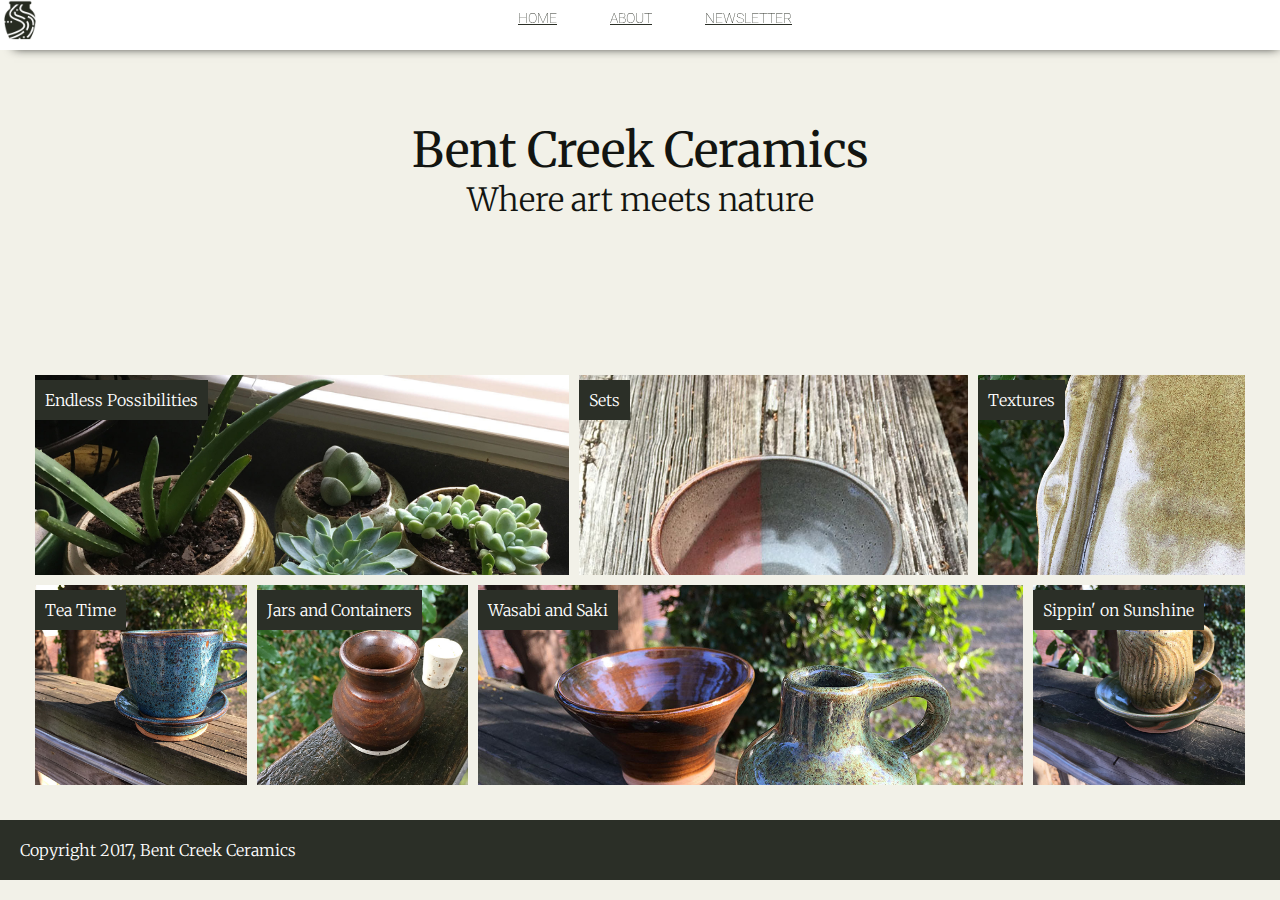
<file: index.html>
<!DOCTYPE html>
<html>
  <head>
    <meta charset="utf-8">
    <title>Bent Creek Ceramics</title>
    <link rel="stylesheet" href="styles.css">
    <link href="https://fonts.googleapis.com/css?family=Merriweather:300,300i,400,400i,700|Roboto:300,300i,400,400i" rel="stylesheet">
  </head>

  <body>

    <nav class="nav">
      <div class="navimg"></div>
      <div class="navlinks">
        <a href="index.html" class="link" id="home-link">Home</a>
        <a href="about/index.html" class="link" id="about-link">About</a>
        <a href="newsletter/index.html" class="link" id="news-link">Newsletter</a>
      </div>
    </nav>

    <header class="header">
      <h1>Bent Creek Ceramics</h1>
      <h3>Where art meets nature</h3>
    </header>

    <section class="selection">
      <div class="pics" id="endless">
        <p class="tag">Endless Possibilities</p>
      </div>
      <div class="pics" id="sets">
        <p class="tag">Sets</p>
      </div>
      <div class="pics" id="textures">
        <p class="tag">Textures</p>
      </div>
      <div class="pics" id="tea">
        <p class="tag">Tea Time</p>
      </div>
      <div class="pics" id="jar">
        <p class="tag">Jars and Containers</p>
      </div>
      <div class="pics" id="wasabi">
        <p class="tag">Wasabi and Saki</p>
      </div>
      <div class="pics" id="sun">
        <p class="tag">Sippin' on Sunshine</p>
      </div>
    </section>

  <footer>
    <p>Copyright 2017, Bent Creek Ceramics</p>
  </footer>

  </body>
</html>
</file>
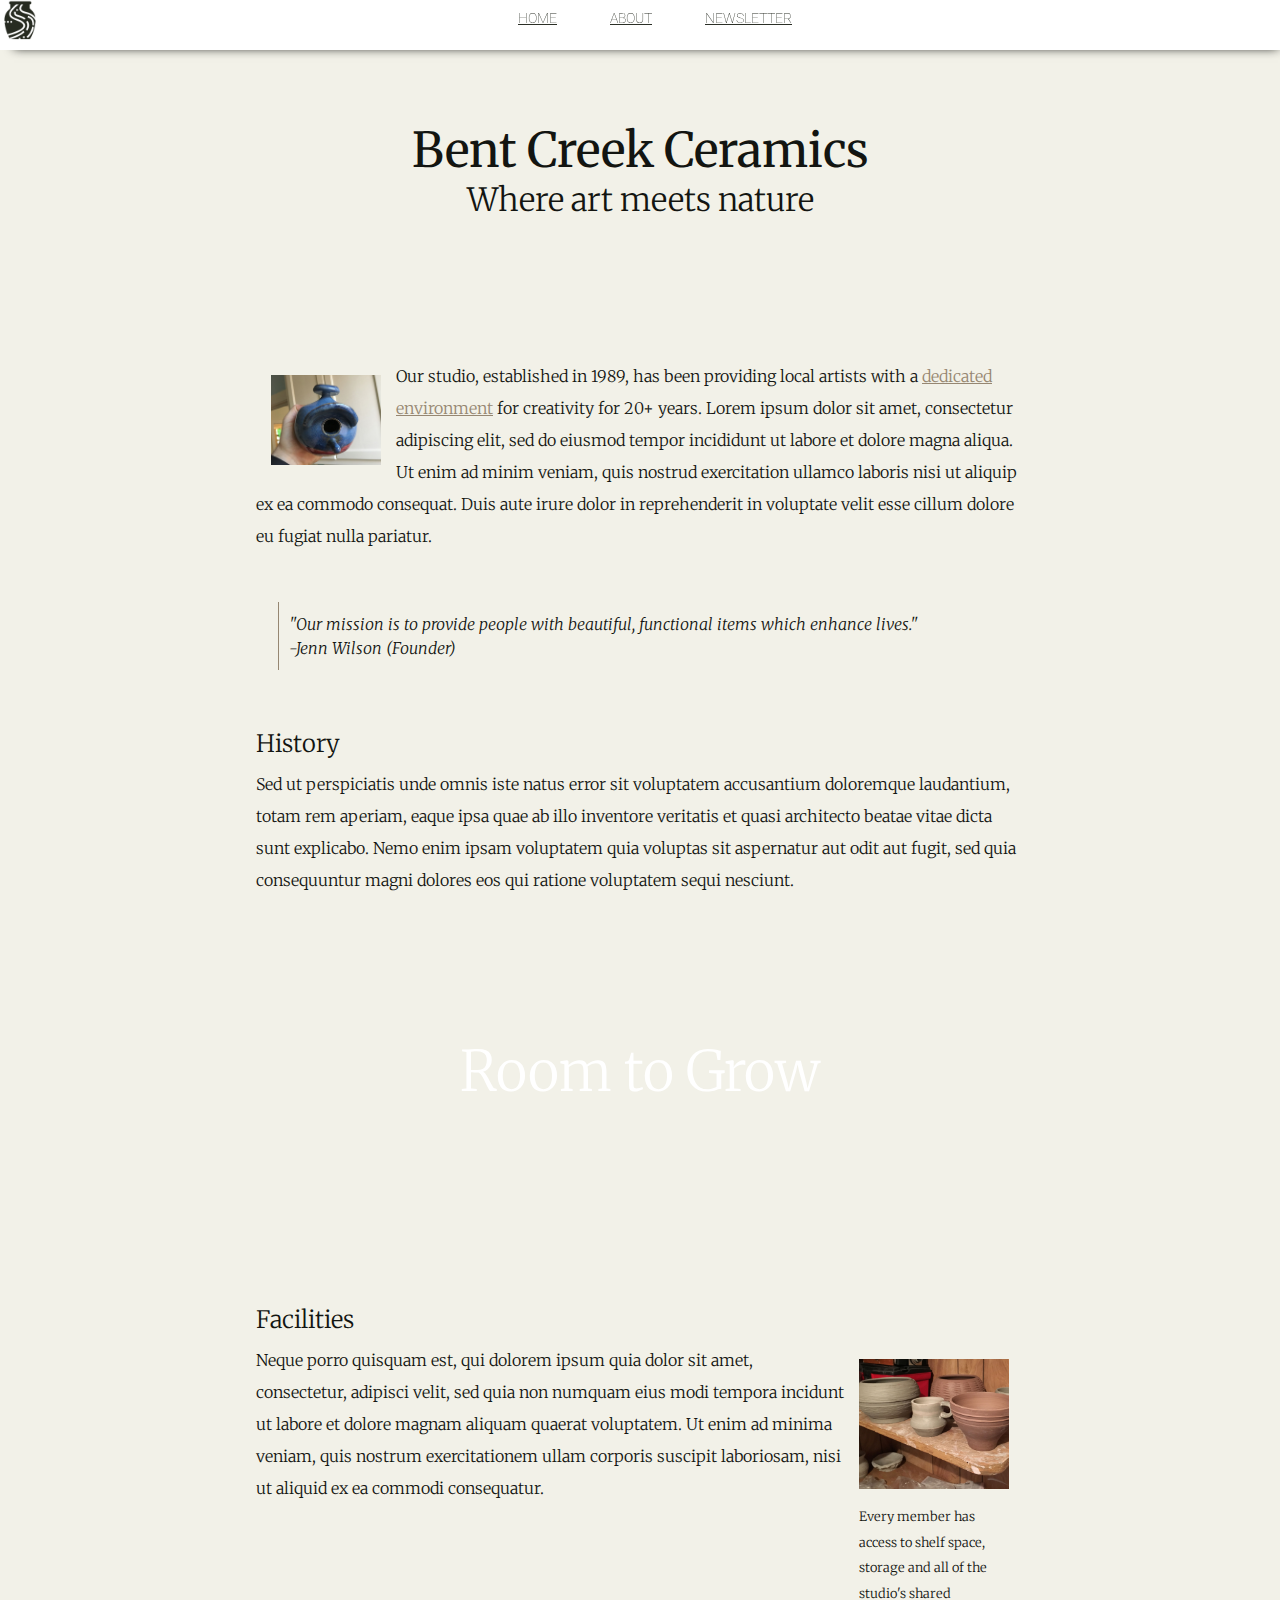
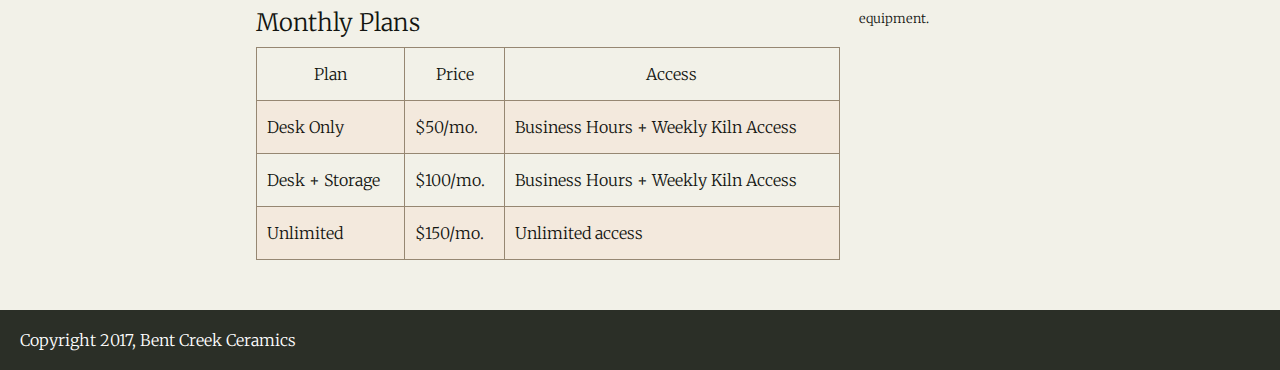
<file: about/index.html>
<!DOCTYPE html>
<html>
  <head>
    <meta charset="utf-8">
    <title>Bent Creek Ceramics</title>
    <link rel="stylesheet" href="../styles.css">
    <link href="https://fonts.googleapis.com/css?family=Merriweather:300,300i,400,400i,700|Roboto:300,300i,400,400i" rel="stylesheet">
  </head>

  <body>

    <nav class="nav">
      <div class="navimg"></div>
      <div class="navlinks">
        <a href="../index.html" class="link" id="home-link">Home</a>
        <a href="index.html" class="link" id="about-link">About</a>
        <a href="../newsletter/index.html" class="link" id="news-link">Newsletter</a>
      </div>
    </nav>

    <header class="header">
      <h1>Bent Creek Ceramics</h1>
      <h3>Where art meets nature</h3>
    </header>

    <div class="article">
      <section class="intro">
        <div class="birdhouse-image"></div>
        <p>Our studio, established in 1989, has been providing local artists with a <a href="#facilities" id="about-p-link">dedicated environment</a> for creativity for 20+ years. Lorem ipsum dolor sit amet, consectetur adipiscing elit, sed do eiusmod tempor incididunt ut labore et dolore magna aliqua. Ut enim ad minim veniam, quis nostrud exercitation ullamco laboris nisi ut aliquip ex ea commodo consequat. Duis aute irure dolor in reprehenderit in voluptate velit esse cillum dolore eu fugiat nulla pariatur.</p>
      </section>

      <section class="blockquote">
        <blockquote>
          <p>"Our mission is to provide people with beautiful, functional items which enhance lives."<br>-Jenn Wilson (Founder)</p>
        </blockquote>
      </section>

      <section class="history">
        <h4 class="about-section">History</h4>
        <p>Sed ut perspiciatis unde omnis iste natus error sit voluptatem accusantium doloremque laudantium, totam rem aperiam, eaque ipsa quae ab illo inventore veritatis et quasi architecto beatae vitae dicta sunt explicabo. Nemo enim ipsam voluptatem quia voluptas sit aspernatur aut odit aut fugit, sed quia consequuntur magni dolores eos qui ratione voluptatem sequi nesciunt.</p>
      </section>

      <section class="roomtogrow">
        <h1>Room to Grow</h1>
      </section>

      <section class="facilities "id="facilities">
        <h4 class="about-section">Facilities</h4>
        <div class="aside-photo">
          <div class="aside-caption"><p>Every member has access to shelf space, storage and all of the studio's shared equipment.</p></div>
        </div>
        <p>Neque porro quisquam est, qui dolorem ipsum quia dolor sit amet, consectetur, adipisci velit, sed quia non numquam eius modi tempora incidunt ut labore et dolore magnam aliquam quaerat voluptatem. Ut enim ad minima veniam, quis nostrum exercitationem ullam corporis suscipit laboriosam, nisi ut aliquid ex ea commodi consequatur.</p>
      </section>

      <section class="plans">
        <h4 class="about-section">Monthly Plans</h4>
        <table>
          <thead>
            <tr>
              <td>Plan</td>
              <td>Price</td>
              <td>Access</td>
            </tr>
          </thead>
          <tbody>
            <tr class="shade">
              <td>Desk Only</td>
              <td>$50/mo.</td>
              <td>Business Hours + Weekly Kiln Access</td>
            </tr>
            <tr>
              <td>Desk + Storage</td>
              <td>$100/mo.</td>
              <td>Business Hours + Weekly Kiln Access</td>
            </tr>
            <tr class="shade">
              <td>Unlimited</td>
              <td>$150/mo.</td>
              <td>Unlimited access</td>
            </tr>
          </tbody>
        </table>
      </section>
    </div>

    <footer>
      <p>Copyright 2017, Bent Creek Ceramics</p>
    </footer>

  </body>
</html>
</file>
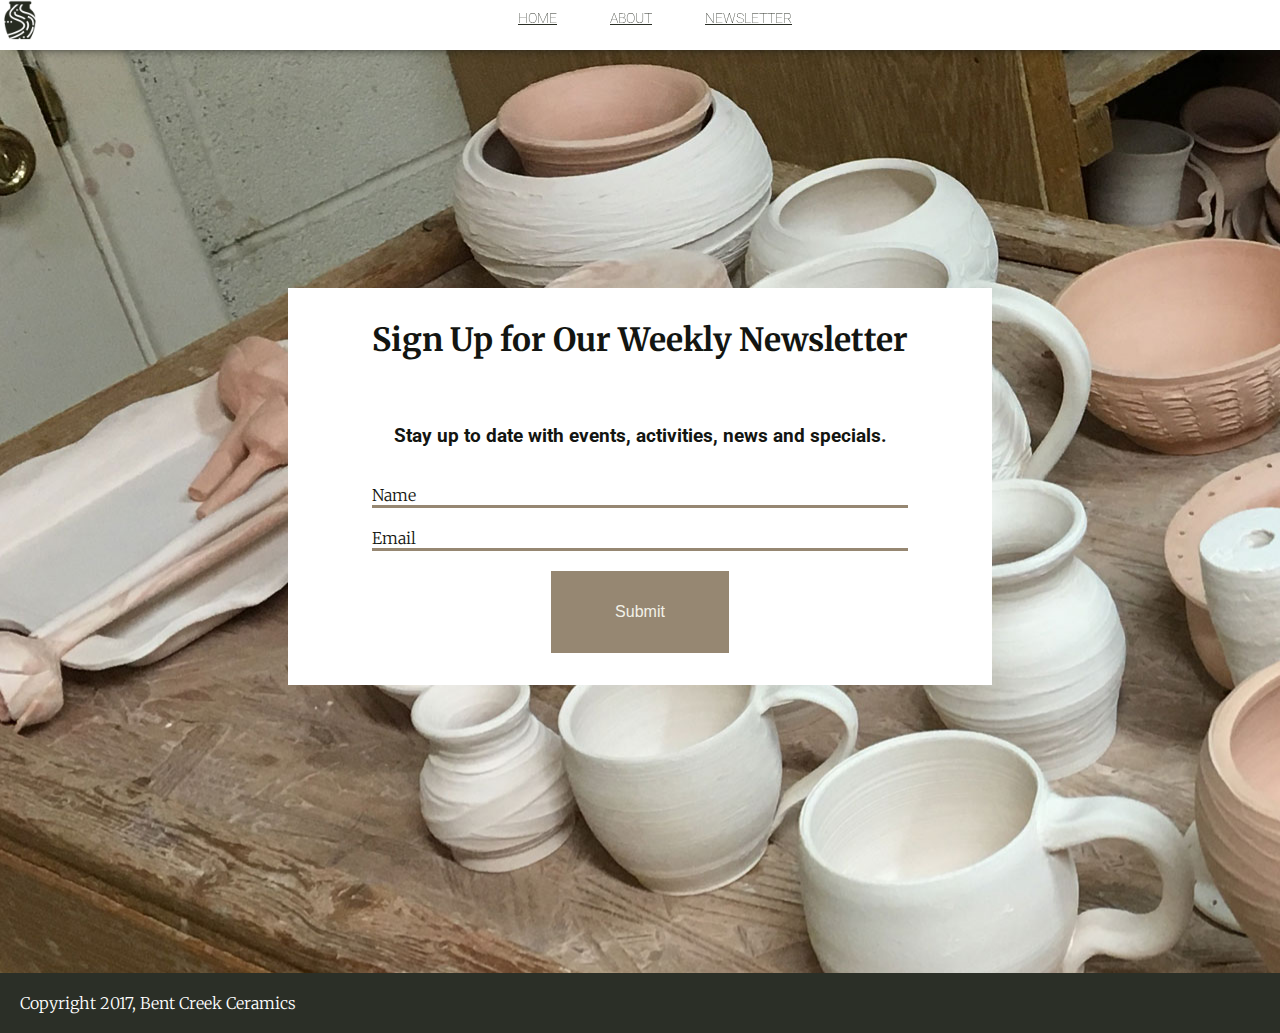
<file: newsletter/index.html>
<!DOCTYPE html>
<html>
<head>
  <meta charset="utf-8">
  <title>Bent Creek Ceramics - Newsletter</title>

  <link rel="stylesheet" href="../styles.css">
  <link href="https://fonts.googleapis.com/css?family=Merriweather:300,300i,400,400i,700|Roboto:300,300i,400,400i" rel="stylesheet">
  <link rel="icon" href="../images/bent-creek-logo-coral.png">
</head>

<body>

  <nav class="nav">
    <div class="navimg"></div>
    <div class="navlinks">
      <a href="../index.html" class="link" id="home-link">Home</a>
      <a href="../about/index.html" class="link" id="about-link">About</a>
      <a href="index.html" class="link" id="news-link">Newsletter</a>
    </div>
  </nav>

  <div class="newsletterwallpaper">
    <section class="newsletter">

      <form id="newsletter-form" action="index.html" method="post">

        <div class="signupmessage">
          <h1>Sign Up for Our Weekly Newsletter</h1>
          <h2>Stay up to date with events, activities, news and specials.</h2>
        </div>

          <div class="label-div">
            <label for="nameInput">Name </label>
            <input type="text" name="name" class="container" id="nameInput">
          </div>
          <br>

          <div class="label-div">
            <label for="emailInput">Email </label>
            <input type="email" name="email" class="container" id="emailInput">
          </div>
          <br>

          <div class="submitbuttoncontainer">
            <input type="submit" name="submit" id="signupButton">
          </div>

      </form>

    </section>

  </div>
</body>
<footer>
  <p>Copyright 2017, Bent Creek Ceramics</p>
</footer>
</html>
</file>
<file: styles.css>
f/*Color bank:

Background: #F2F1E8
Text: #131511
Inline Link: #968772
Inline Link (Hover): #967343
Navigation Background: #FFFFFF
Navigation Text: #2B2F26
Navigation Text (Hover): #CD5D67
Navigation Text (Active) #968772
Button Background: #968772
Button Background (Hover): #967343
Button Text: #F2F1E8
Button Text (Hover): #FFFFFF
Input Border Bottom: #968772
Input Border Bottom (Focus): #967343*/

*, *:before, *:after {
  box-sizing: border-box;
}

* {
  margin: 0;
  padding: 0;
  border: 0;
  outline: 0;
  font-size: 100%;
  vertical-align: baseline;
  background: transparent;
  color: #131511;
}


body {
  width: 1280px;
  margin: 0 auto;
  background-color: #F2F1E8;
  font-family: 'Merriweather', Times, serif;
  font-weight: lighter;
}

p {
  font-size: 1em;
}

nav {
  position: fixed;
  top: 0;
  left: 0;
  width: 100%;
  margin: 0 auto;
  background-color: #FFFFFF;
  height: 50px;
  font-family: 'Roboto', Arial, sans-serif;
  font-size: 0.9em;
  box-shadow: 6px 6px 10px -8px;
}

.navlinks {
  margin: 0 auto;

  padding: 10px;
  text-align: center;
  text-transform: uppercase;
}

.link {
  padding: 25px;
  color: #2B2F26;
}

.link:hover {
  color: #CD5D67;
}

.link:active {
  color: #968772;
}

.navimg {
  height: 40px;
  width: 40px;
  float: left;
  background-image: url(images/bent-creek-logo.png);
  background-size: contain;
}

header {
  height: 170px;
  margin: 50px auto;
  text-align: center;
  padding-top: 70px;
}

header h1 {
  font-size: 3em;
  font-weight: normal;
}

header h3 {
  font-size: 2em;
  font-weight: lighter;
}

.selection {
  display: flex;
  flex-wrap: wrap;
  margin: 80px 30px 30px 30px;
}

.pics {
  margin: 5px;
  background-size: cover;
  background-repeat: no-repeat;
}

.tag {
  position: relative;
  display: inline;
  bottom: -15px;
  left: 0;
  padding: 10px;
  background-color: #2B2F27;
  color: #FFFFFF;
}

#endless {
  order: 1;
  flex-grow: 2;
  flex-basis: 40%;
  height: 200px;
  background-image: url(images/product-1.jpg);
}

#sets {
  order: 2;
  flex-grow: 1;
  flex-basis: 30%;
  height: 200px;
  background-image: url(images/product-2.jpg);
}

#textures {
  order: 3;
  flex-grow: 1;
  flex-basis: 20%;
  height: 200px;
  background-image: url(images/product-3.jpg);
}

#tea {
  order: 4;
  flex-grow: 1;
  flex-basis: 15%;
  height: 200px;
  background-image: url(images/product-4.jpg);
}

#jar {
  order: 5;
  flex-grow: 1;
  flex-basis: 15%;
  height: 200px;
  background-image: url(images/product-5.jpg);
}

#wasabi {
  order: 6;
  flex-grow: 2;
  flex-basis: 40%;
  height: 200px;
  background-image: url(images/product-6.jpg);
}

#sun {
  order: 7;
  flex-grow: 1;
  flex-basis: 15%;
  height: 200px;
  background-image: url(images/product-7.jpg);
}

/*about*/

.about-section {
  font-size: 1.5em;
  font-weight: lighter;
  line-height: 2em;
}

.intro, .history, .facilities, .plans {
  width: 60%;
  margin: 30px auto;
  padding: 20px;
  line-height: 2em;
}

.blockquote {
  width: 55%;
  margin: 20px auto;
  padding: 10px;
  border-left-width: 1px;
  border-left-style: solid;
  border-left-color: #968772;
  font-style: italic;
  font-size: 1em;
  line-height: 1.5em;
}

.birdhouse-image {
  background-image: url(images/birdhouse.jpg);
  background-size: cover;
  height: 90px;
  width: 110px;
  float: left;
  margin: 15px;
}

#about-p-link {
  color: #968772;
}

#about-p-link:hover {
  color: #967343;
  transition: color 0.5s ease-in;
}

.roomtogrow {
  background-image: url(images/background-3.jpg);
  background-size: cover;
  background-repeat: no-repeat;
  background-position: right center;
  background-attachment: fixed;
  width: 100%;
  height: 300px;
}

.roomtogrow h1 {
  font-size: 3.5em;
  font-weight: lighter;
  margin: 0 auto;
  color: #FFFFFF;
  text-align: center;
  padding-top: 90px;
}

.aside-photo {
  background-image: url(images/background-1.jpg);
  background-size: cover;
  height: 130px;
  width: 150px;
  float: right;
  margin: 15px;
}

.aside-caption {
  font-size: 0.8em;
  margin-top: 145px;
  line-height: 2em;
}

.plans {
  padding-top: 45px;
}

.plans table {
  width: 76%;
  border-collapse: collapse;
}

.plans thead {
  text-align: center;
}

.plans td {
  padding: 10px;
  border-style: solid;
  border-width: 1px;
  border-color: #968772;
}

.shade {
  background-color: #F3E9DD;
}

section.newsletter {
  display: flex;
  justify-content: center;
  padding: 2em;
  background-color: white;
}
.newsletterwallpaper {
  padding: 18em;
}
.signupmessage {
  text-align: center;
  font-size: larger;
  font-family: 'Roboto', Arial, sans-serif;
  padding-bottom: 2em;
}

.signupmessage h1 {
  padding-bottom: 2em;
  font-size: xx-large;
  font-family: 'Merriweather', Times, serif;
}

.label-div {
  border-bottom: solid;
  border-bottom-color: #968772;
}

.submitbuttoncontainer {
  display: flex;
  justify-content: center;

}
#signupButton {
  padding-left: 4em;
    padding-right: 4em;
    padding-top: 2em;
    padding-bottom: 2em;
    background: #968772;
    color: #F2F1E8;
}
#signupButton:hover {
  background: #967343;
  color: #FFFFFF;
}
.newsletterwallpaper {
  background-image: url(images/background-2.jpg);
}
footer {
  background-color: #2B2F27;
  padding: 20px 0 20px 20px;
}
footer p {
  color: white;
}
</file>
